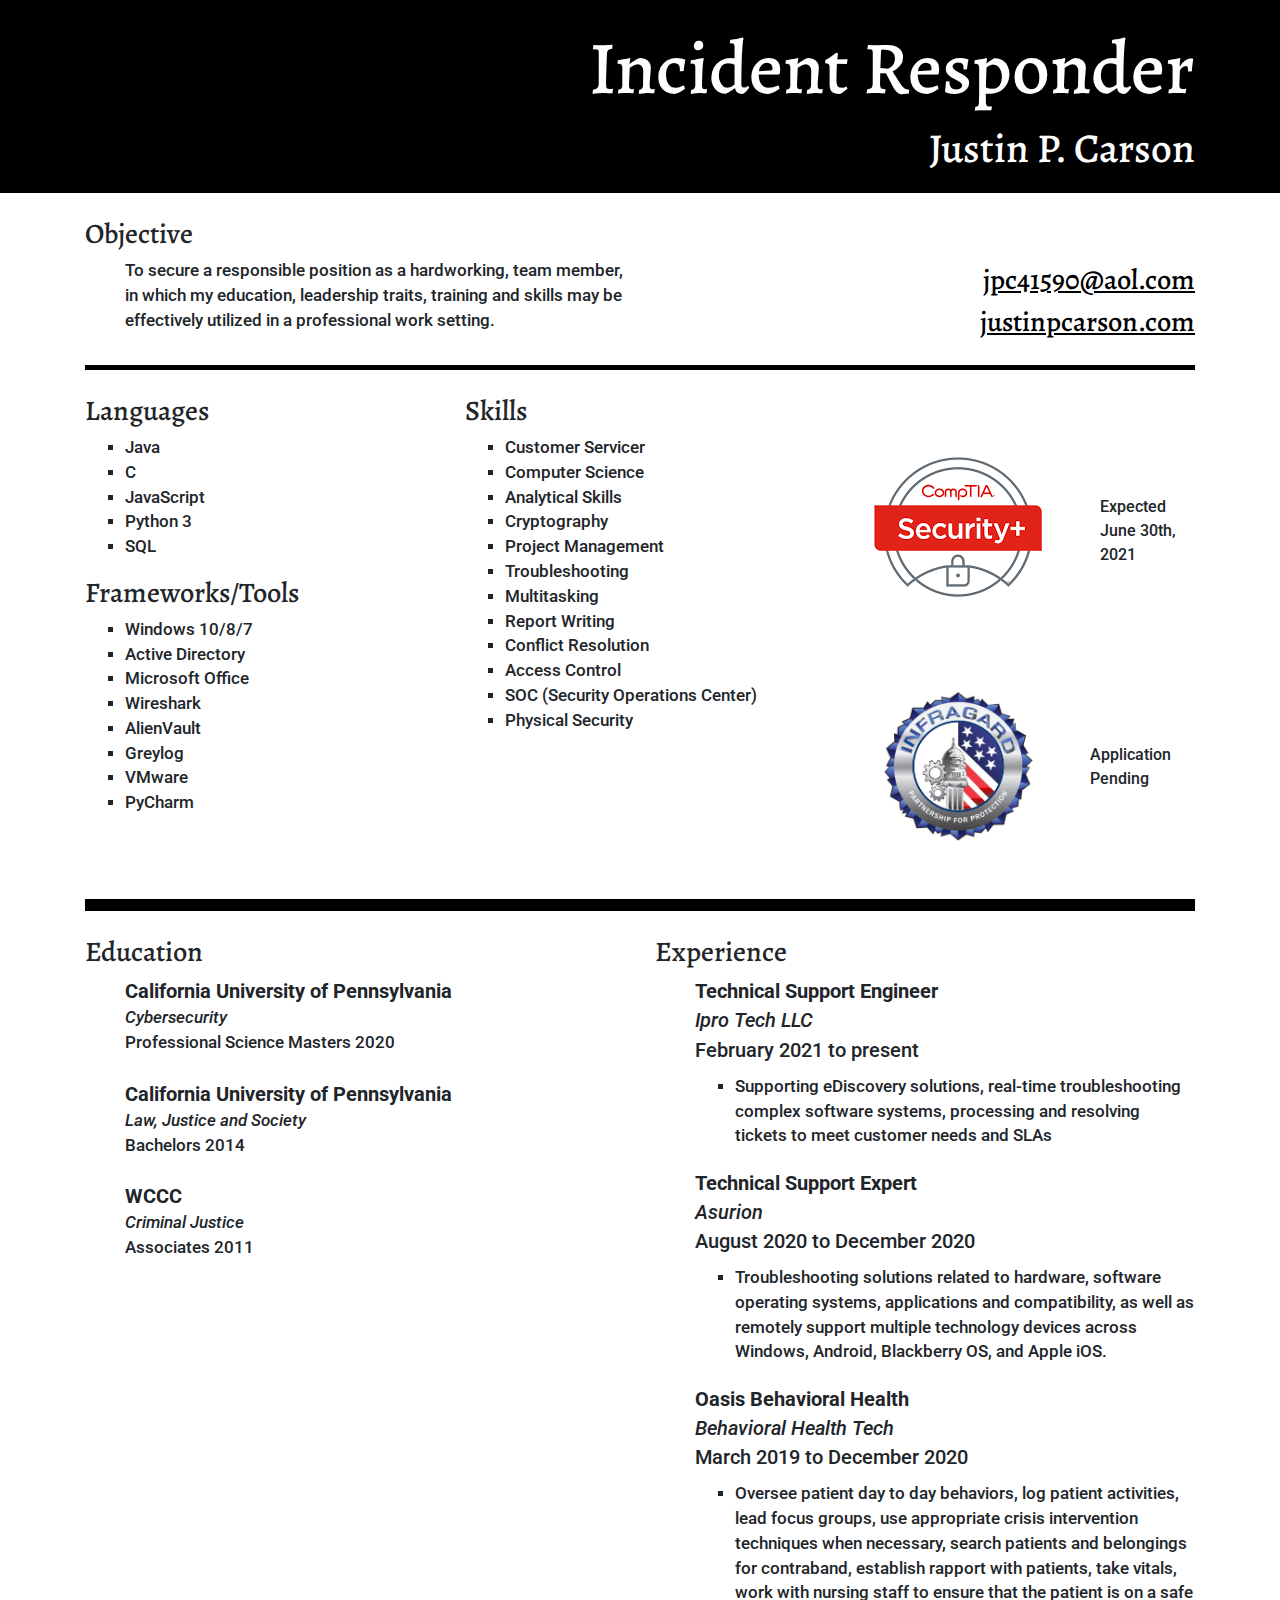
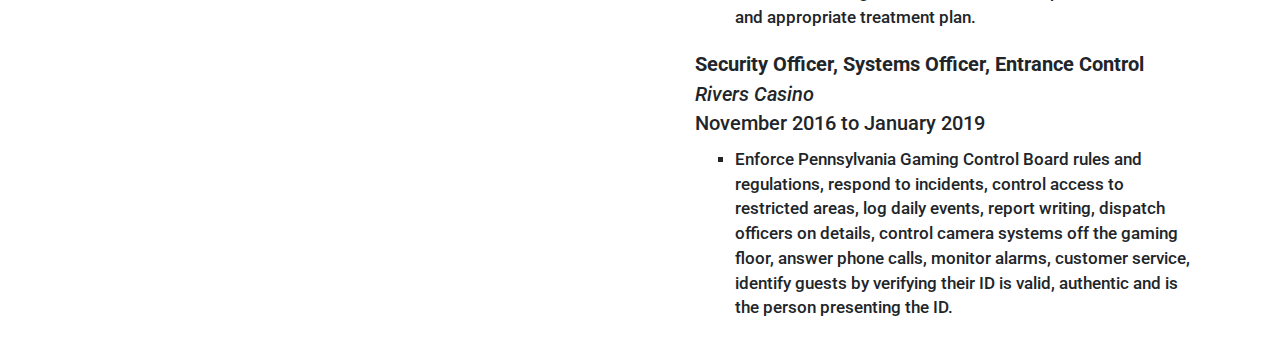
<file: index.html>
<!doctype html>
<html class="no-js" lang="en">
    <head>
        <!-- Global site tag (gtag.js) - Google Analytics -->
        <script async src="https://www.googletagmanager.com/gtag/js?id=G-Y637CYVKHB"></script>
        <script>
          window.dataLayer = window.dataLayer || [];
          function gtag(){dataLayer.push(arguments);}
          gtag('js', new Date());

          gtag('config', 'G-Y637CYVKHB');
        </script>
        <!-- Page specific metadata -->
        <title>Resume | Justin P. Carson</title>
        <meta name="description" content="">
        <!-- Shared meta tags and stylesheets -->
        <meta charset="utf-8">
        <meta http-equiv="x-ua-compatible" content="ie=edge">
        <meta name="viewport" content="width=device-width, initial-scale=1, shrink-to-fit=no">
        <link rel="manifest" href="site.webmanifest">
        <!-- Place favicon.ico in the root directory -->
        <link rel="stylesheet" href="css/normalize.css">
        <link rel="stylesheet" href="css/main.css">
        <link rel="stylesheet" href="css/print.css" type="text/css" media="print" />
        <link rel="stylesheet" href="css/vendor/bootstrap.min.css">
        <link rel="stylesheet" href="css/style.css">
    </head>
    <body>
        <!--[if lte IE 9]>
        <p class="browserupgrade">You are using an <strong>outdated</strong> browser. Please <a href="https://browsehappy.com/">upgrade your browser</a> to improve your experience and security.</p>
        <![endif]-->
        <!-- No JavaScript -->
        <div id="no-js">
            <h1>Far ye hath ventured, O weary traveler. But no farther shall ye travel, lest ye permit me to runneth the JavaScripts.</h1>
        </div>
        <!-- Body -->
        <div id="body">
            <div class="header">
                <div class="container">
                    <a href="https://isaiahnixon.com" class="logo"><img src="img/logo.png" alt="Chess knight moving along a USB symbol"/></a>
                    <div id="title">Incident Responder</div>
                    <h1 id="name">Justin P. Carson</h1>
                </div>
            </div>
            <div class="container">
                <div class="row">
                    <div class="col-md-6 d-none d-md-block summary" partial="summary"></div>
                    <div class="col-md-6">
                        <h2 class="invisible aria-hidden">Contact</h2>
                        <div id="email"><a href="mailto:jpc41590@aol.com">
                        jpc41590@aol.com</a></div>
                        <div id="phone" class="print"><a href="tel:724­-961-­6340">724­-961-­6340</a></div>
                        <div id="website"><a href="https://justinpcarson.com/">justinpcarson.com</a></div>
                    </div>
                    <div class="col-12 d-sm-block d-md-none summary" partial="summary"></div>
                </div>
                <hr/>
                <div class="row no-print">
                    <div class="col-md-4 col-6">
                        <div class="languages" partial="languages"></div>
                        <div class="frameworks" partial="frameworks"></div>
                    </div>
                    <div class="col-md-4 col-6 skills" partial="skills"></div>
                    <div class="col-md-4 col-6">
                        <div class="badges" partial="badges"></div>                   
                        
                    </div>
                </div>
                <div class="row print">
                    <div class="col-sm-6">
                        <div class="languages" partial="languages"></div>
                        <div class="frameworks" partial="frameworks"></div>
                    </div>
                    <div class="col-sm-6 skills" partial="skills"></div>
                </div>
                <hr/>
                <div class="row">
                    <div class="col-sm-6">
                        <div class="education" partial="education"></div>
                        <div class="badges print" partial="badges"></div>  
                    </div>
                    <div class="col-sm-6" partial="experience"></div>
                </div>
            </div>
        </div>
        <!-- The good ol' script imports -->
        <script src="js/vendor/modernizr-3.6.0.min.js"></script>
        <script src="https://code.jquery.com/jquery-3.3.1.min.js" integrity="sha256-FgpCb/KJQlLNfOu91ta32o/NMZxltwRo8QtmkMRdAu8=" crossorigin="anonymous"></script>
        <script>window.jQuery || document.write('<script src="js/vendor/jquery-3.3.1.min.js"><\/script>')</script>
        <script src="https://cdnjs.cloudflare.com/ajax/libs/popper.js/1.14.7/umd/popper.min.js" integrity="sha384-UO2eT0CpHqdSJQ6hJty5KVphtPhzWj9WO1clHTMGa3JDZwrnQq4sF86dIHNDz0W1" crossorigin="anonymous"></script>
        <script src="js/vendor/bootstrap.min.js"></script>
        <script src="js/plugins.js"></script>
        <script src="js/main.js"></script>
    </body>
</html>
</file>
<file: css/main.css>
/*! HTML5 Boilerplate v6.1.0 | MIT License | https://html5boilerplate.com/ */

/*
 * What follows is the result of much research on cross-browser styling.
 * Credit left inline and big thanks to Nicolas Gallagher, Jonathan Neal,
 * Kroc Camen, and the H5BP dev community and team.
 */

/* ==========================================================================
   Base styles: opinionated defaults
   ========================================================================== */

html {
    color: #222;
    font-size: 1em;
    line-height: 1.4;
}

/*
 * Remove text-shadow in selection highlight:
 * https://twitter.com/miketaylr/status/12228805301
 *
 * Vendor-prefixed and regular ::selection selectors cannot be combined:
 * https://stackoverflow.com/a/16982510/7133471
 *
 * Customize the background color to match your design.
 */

::-moz-selection {
    background: #b3d4fc;
    text-shadow: none;
}

::selection {
    background: #b3d4fc;
    text-shadow: none;
}

/*
 * A better looking default horizontal rule
 */

hr {
    display: block;
    height: 1px;
    border: 0;
    border-top: 1px solid #ccc;
    margin: 1em 0;
    padding: 0;
}

/*
 * Remove the gap between audio, canvas, iframes,
 * images, videos and the bottom of their containers:
 * https://github.com/h5bp/html5-boilerplate/issues/440
 */

audio,
canvas,
iframe,
img,
svg,
video {
    vertical-align: middle;
}

/*
 * Remove default fieldset styles.
 */

fieldset {
    border: 0;
    margin: 0;
    padding: 0;
}

/*
 * Allow only vertical resizing of textareas.
 */

textarea {
    resize: vertical;
}

/* ==========================================================================
   Browser Upgrade Prompt
   ========================================================================== */

.browserupgrade {
    margin: 0.2em 0;
    background: #ccc;
    color: #000;
    padding: 0.2em 0;
}

/* ==========================================================================
   Author's custom styles
   ========================================================================== */

















/* ==========================================================================
   Helper classes
   ========================================================================== */

/*
 * Hide visually and from screen readers
 */

.hidden {
    display: none !important;
}

/*
 * Hide only visually, but have it available for screen readers:
 * https://snook.ca/archives/html_and_css/hiding-content-for-accessibility
 *
 * 1. For long content, line feeds are not interpreted as spaces and small width
 *    causes content to wrap 1 word per line:
 *    https://medium.com/@jessebeach/beware-smushed-off-screen-accessible-text-5952a4c2cbfe
 */

.visuallyhidden {
    border: 0;
    clip: rect(0 0 0 0);
    height: 1px;
    margin: -1px;
    overflow: hidden;
    padding: 0;
    position: absolute;
    width: 1px;
    white-space: nowrap; /* 1 */
}

/*
 * Extends the .visuallyhidden class to allow the element
 * to be focusable when navigated to via the keyboard:
 * https://www.drupal.org/node/897638
 */

.visuallyhidden.focusable:active,
.visuallyhidden.focusable:focus {
    clip: auto;
    height: auto;
    margin: 0;
    overflow: visible;
    position: static;
    width: auto;
    white-space: inherit;
}

/*
 * Hide visually and from screen readers, but maintain layout
 */

.invisible {
    visibility: hidden;
}

/*
 * Clearfix: contain floats
 *
 * For modern browsers
 * 1. The space content is one way to avoid an Opera bug when the
 *    `contenteditable` attribute is included anywhere else in the document.
 *    Otherwise it causes space to appear at the top and bottom of elements
 *    that receive the `clearfix` class.
 * 2. The use of `table` rather than `block` is only necessary if using
 *    `:before` to contain the top-margins of child elements.
 */

.clearfix:before,
.clearfix:after {
    content: " "; /* 1 */
    display: table; /* 2 */
}

.clearfix:after {
    clear: both;
}

/* ==========================================================================
   EXAMPLE Media Queries for Responsive Design.
   These examples override the primary ('mobile first') styles.
   Modify as content requires.
   ========================================================================== */

@media only screen and (min-width: 35em) {
    /* Style adjustments for viewports that meet the condition */
}

@media print,
       (-webkit-min-device-pixel-ratio: 1.25),
       (min-resolution: 1.25dppx),
       (min-resolution: 120dpi) {
    /* Style adjustments for high resolution devices */
}

/* ==========================================================================
   Print styles.
   Inlined to avoid the additional HTTP request:
   https://www.phpied.com/delay-loading-your-print-css/
   ========================================================================== */

@media print {
    *,
    *:before,
    *:after {
        background: transparent !important;
        color: #000 !important; /* Black prints faster */
        -webkit-box-shadow: none !important;
        box-shadow: none !important;
        text-shadow: none !important;
    }

    a,
    a:visited {
        text-decoration: underline;
    }

    a[href]:after {
        content: " (" attr(href) ")";
    }

    abbr[title]:after {
        content: " (" attr(title) ")";
    }

    /*
     * Don't show links that are fragment identifiers,
     * or use the `javascript:` pseudo protocol
     */

    a[href^="#"]:after,
    a[href^="javascript:"]:after {
        content: "";
    }

    pre {
        white-space: pre-wrap !important;
    }
    pre,
    blockquote {
        border: 1px solid #999;
        page-break-inside: avoid;
    }

    /*
     * Printing Tables:
     * http://css-discuss.incutio.com/wiki/Printing_Tables
     */

    thead {
        display: table-header-group;
    }

    tr,
    img {
        page-break-inside: avoid;
    }

    p,
    h2,
    h3 {
        orphans: 3;
        widows: 3;
    }

    h2,
    h3 {
        page-break-after: avoid;
    }
}
</file>
<file: css/print.css>
@import url("https://fonts.googleapis.com/css?family=Alegreya:700|Roboto:400,700&display=swap");
* {
  -webkit-print-color-adjust: exact;
  -webkit-transition: none !important;
  transition: none !important; }

a[href]:after {
  display: none; }

.no-print {
  display: none !important; }

.print {
  display: block !important; }

.print.row {
  display: flex !important; }

.header {
  background: black !important; }
  .header * {
    color: white !important; }

h2 {
  font-size: 30px !important; }

p {
  font-size: 20px !important; }

ul {
  font-size: 20px !important; }

.experience > ul > li {
  font-size: 20px !important; }
  .experience > ul > li > ul {
    font-size: 16px !important; }

.projects > ul > li {
  font-size: 20px !important; }
  .projects > ul > li > ul {
    font-size: 18px !important; }

hr:last-of-type {
  margin-bottom: 3em; }

.badges {
  padding-top: 1em; }

/*# sourceMappingURL=print.css.map */
</file>
<file: css/style.css>
@import url("https://fonts.googleapis.com/css?family=Alegreya:700|Roboto:400,700&display=swap");
/**
 * NoScript Peeps
 */
html #no-js {
  display: none; }
html.no-js {
  line-height: 1.2;
  margin: 0;
  color: #888;
  display: table;
  font-family: sans-serif;
  height: 100%;
  text-align: center;
  width: 100%; }
  html.no-js #header,
  html.no-js #hero,
  html.no-js #footer {
    display: none !important; }
  html.no-js #no-js {
    display: block !important;
    text-align: center;
    padding: 1rem; }
  html.no-js body {
    background: none;
    display: table-cell;
    vertical-align: middle;
    margin: 2em auto; }
  html.no-js h1 {
    color: #555;
    font-size: 2em;
    font-weight: 400; }
  @media only screen and (max-width: 280px) {
    html.no-js body, html.no-js p {
      width: 95%; }
    html.no-js h1 {
      font-size: 1.5em;
      margin: 0 0 0.3em; } }

.print {
  display: none; }

body {
  font-family: "Roboto", sans-serif;
  font-weight: 500; }
  body .header {
    background: black;
    color: white;
    font-family: "Alegreya", serif;
    padding-bottom: .75em;
    padding-top: .75em;
    text-align: right; }
    body .header h1 {
      font-size: calc(20px + (20 * 2.4) * ((100vw - 325px) / (2514 - 325))); }
    body .header #title {
      font-size: calc(35px + (35 * 2.6) * ((100vw - 325px) / (2514 - 325))); }
    body .header a.logo {
      display: none;
      float: right;
      padding-top: 1em; }
      body .header a.logo img {
        height: calc(50px + (50 * 5) * ((100vw - 325px) / (2514 - 325))); }
  body .row {
    margin-top: 1.5em; }
  body ul {
    list-style-type: square; }
  body a {
    text-decoration: underline;
    color: black; }
  body h2 {
    font-family: "Alegreya", serif;
    font-size: calc(16px + (16 * 1.75) * ((100vw - 325px) / (2514 - 325))); }
  body hr {
    border-top: 0.33em solid black; }
    body hr:last-of-type {
      border-top: 0.75em solid black; }
  body #email, body #phone, body #website {
    font-family: "Alegreya", serif;
    text-align: right;
    font-size: calc(16px + (16 * 1.75) * ((100vw - 325px) / (2514 - 325))); }
  body .summary p {
    font-size: calc(11px + (11 * 1.15) * ((100vw - 325px) / (2514 - 325)));
    padding-left: 40px; }
  body div[partial='experience'] > ul {
    list-style-type: none; }
    body div[partial='experience'] > ul > li {
      padding-bottom: 1em;
      font-size: calc(13px + (13 * 1.15) * ((100vw - 325px) / (2514 - 325))); }
      body div[partial='experience'] > ul > li .role {
        font-weight: 700; }
      body div[partial='experience'] > ul > li .company {
        font-style: italic; }
      body div[partial='experience'] > ul > li .date {
        padding-bottom: 0.5em; }
      body div[partial='experience'] > ul > li > ul {
        font-size: calc(11px + (11 * 1.15) * ((100vw - 325px) / (2514 - 325))); }
  body div[partial='projects'] > ul {
    list-style-type: none; }
    body div[partial='projects'] > ul > li {
      font-weight: 700;
      padding-bottom: 1em;
      font-size: calc(13px + (13 * 1.15) * ((100vw - 325px) / (2514 - 325))); }
      body div[partial='projects'] > ul > li a {
        text-transform: none;
        font-weight: 500; }
      body div[partial='projects'] > ul > li > ul {
        padding-top: 0.5em;
        text-transform: none;
        font-weight: 500;
        font-size: calc(11px + (11 * 1.15) * ((100vw - 325px) / (2514 - 325))); }
        body div[partial='projects'] > ul > li > ul > li:last-child {
          font-style: italic; }
  body .education > ul {
    list-style-type: none; }
    body .education > ul > li {
      padding-bottom: 1em;
      font-size: calc(13px + (13 * 1.15) * ((100vw - 325px) / (2514 - 325))); }
      body .education > ul > li .institution {
        font-weight: 700; }
      body .education > ul > li .subject {
        font-style: italic;
        font-size: calc(11px + (11 * 1.15) * ((100vw - 325px) / (2514 - 325))); }
      body .education > ul > li .time {
        font-size: calc(11px + (11 * 1.15) * ((100vw - 325px) / (2514 - 325)));
        padding-bottom: 0.25em; }
      body .education > ul > li > ul {
        font-size: calc(11px + (11 * 1.15) * ((100vw - 325px) / (2514 - 325))); }
  body .languages ul,
  body .skills ul,
  body .tools ul,
  body .frameworks ul {
    font-size: calc(11px + (11 * 1.15) * ((100vw - 325px) / (2514 - 325))); }
  body .badges.d-md-none, body .badges.d-md-none img {
    height: 130px;
    width: 130px; }

.badges p span {
  margin: auto !important; }

/*# sourceMappingURL=style.css.map */
</file>
